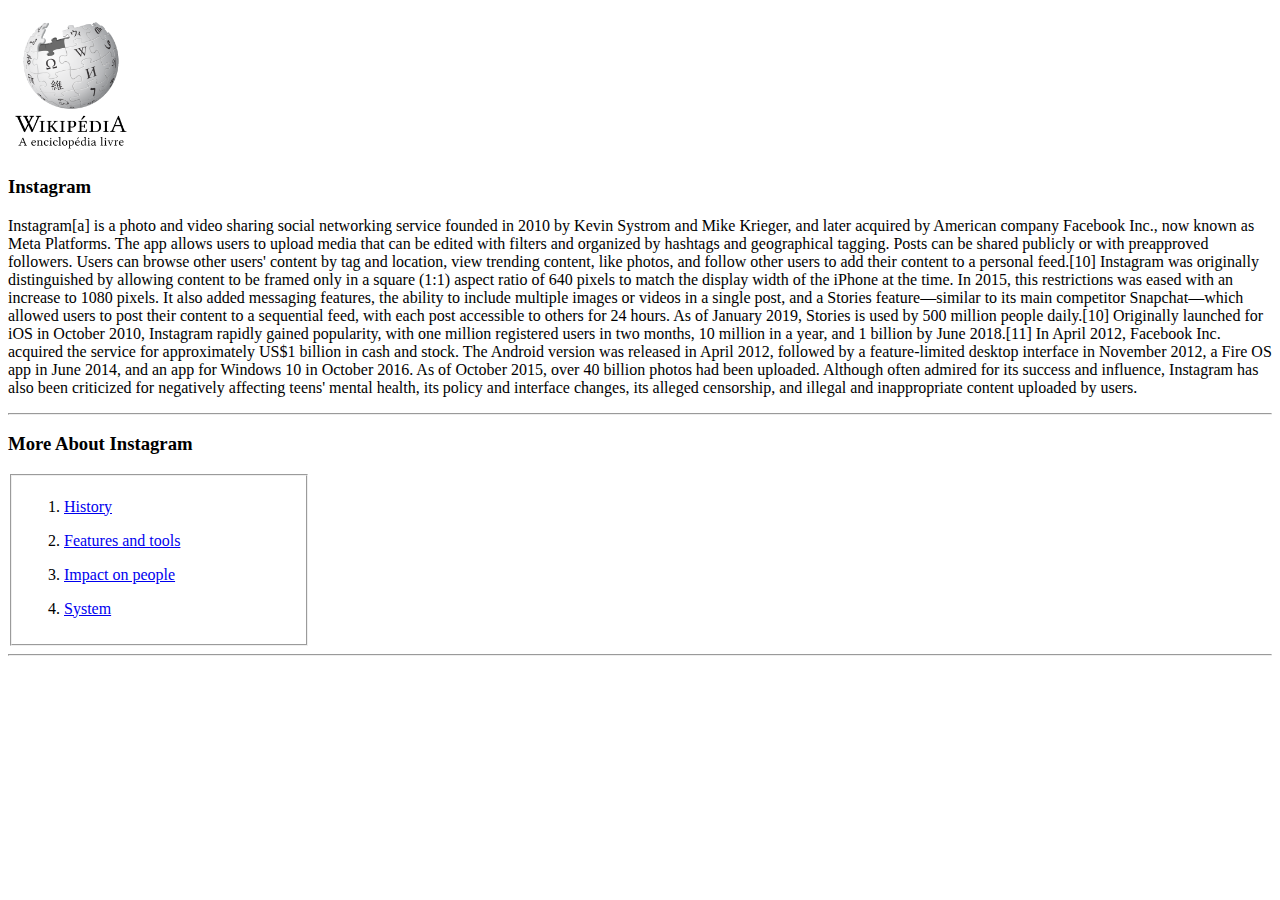
<file: index.html>
<!DOCTYPE html>
<html lang="en">

<head>
	<meta charset="UTF-8">
	<meta http-equiv="X-UA-Compatible" content="IE=edge">
	<meta name="viewport" content="width=device-width, initial-scale=1.0">
	<link rel="stylesheet" href="style.css">
	<title>Document</title>
</head>

<body>
	<img src="pages/pagesImgs/wiki-logo.png" alt="logoWiki" width=10%>
	<h3>
		Instagram
	</h3>
	<p>
		Instagram[a] is a photo and video sharing social networking service founded in 2010 by Kevin Systrom and Mike
		Krieger, and later acquired by American company Facebook Inc., now known as Meta Platforms. The app allows users
		to upload media that can be edited with filters and organized by hashtags and geographical tagging. Posts can be
		shared publicly or with preapproved followers. Users can browse other users' content by tag and location, view
		trending content, like photos, and follow other users to add their content to a personal feed.[10]

		Instagram was originally distinguished by allowing content to be framed only in a square (1:1) aspect ratio of
		640 pixels to match the display width of the iPhone at the time. In 2015, this restrictions was eased with an
		increase to 1080 pixels. It also added messaging features, the ability to include multiple images or videos in a
		single post, and a Stories feature—similar to its main competitor Snapchat—which allowed users to post their
		content to a sequential feed, with each post accessible to others for 24 hours. As of January 2019, Stories is
		used by 500 million people daily.[10]

		Originally launched for iOS in October 2010, Instagram rapidly gained popularity, with one million registered
		users in two months, 10 million in a year, and 1 billion by June 2018.[11] In April 2012, Facebook Inc. acquired
		the service for approximately US$1 billion in cash and stock. The Android version was released in April 2012,
		followed by a feature-limited desktop interface in November 2012, a Fire OS app in June 2014, and an app for
		Windows 10 in October 2016. As of October 2015, over 40 billion photos had been uploaded. Although often admired
		for its success and influence, Instagram has also been criticized for negatively affecting teens' mental health,
		its policy and interface changes, its alleged censorship, and illegal and inappropriate content uploaded by
		users.
	</p>
	<hr>
	<h3>
		More About Instagram
	</h3>

	<fieldset class="field">
		<ol>
			<li>
				<p><a href=" pages/page1.html" rel="prev">History</a></p>
			</li>
			<li>
				<p><a href="pages/page2.html" rel="prev">Features and tools</a></p>
			</li>
			<li>
				<p><a href="pages/page3.html" rel="prev">Impact on people</a></p>
			</li>
			<li>
				<p><a href="pages/page4.html" rel="prev">System</a></p>
			</li>
		</ol>
	</fieldset>

	<hr>




</body>

</html>
</file>
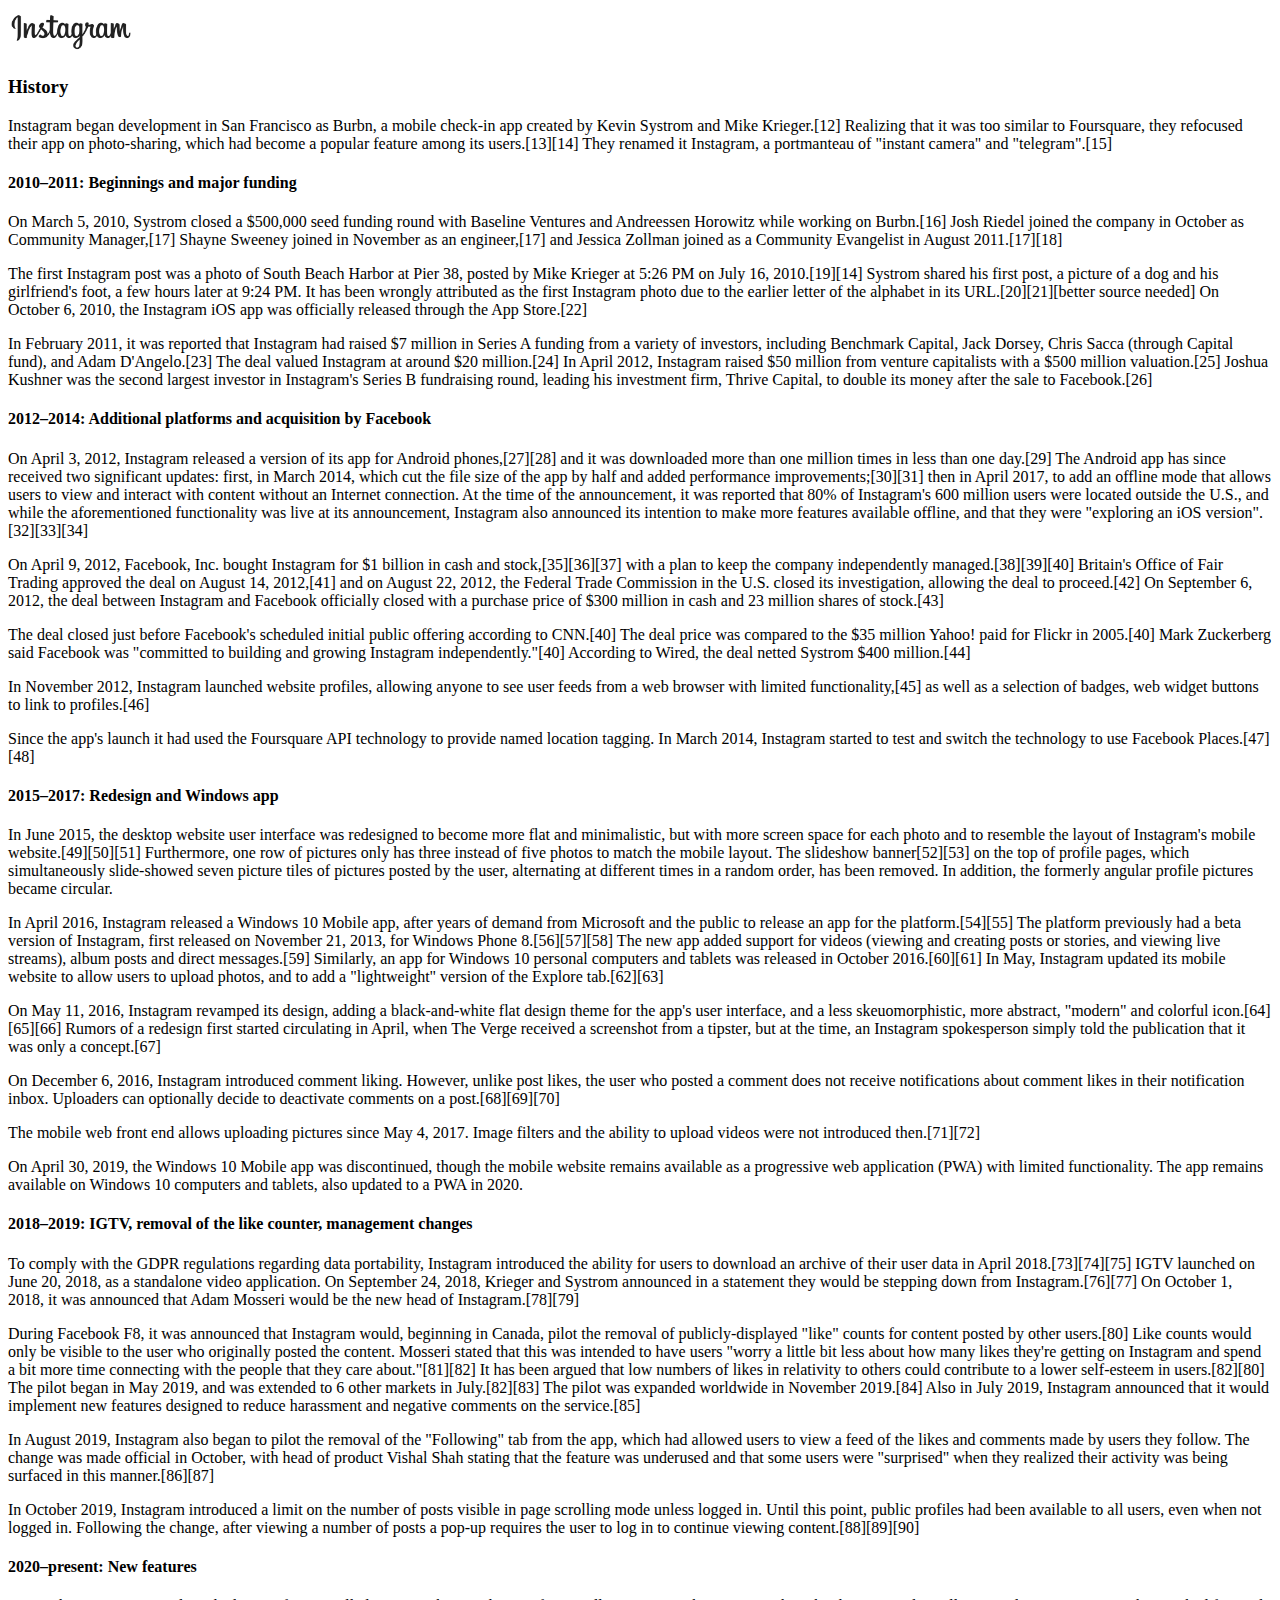
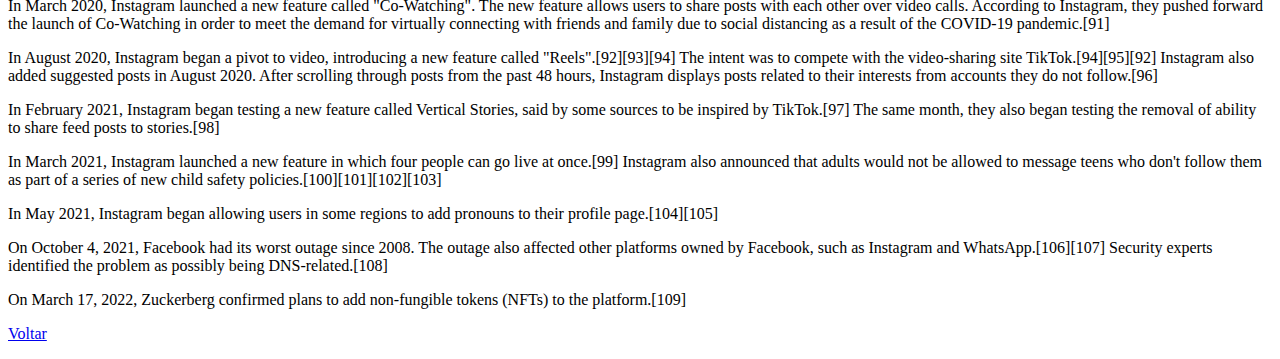
<file: pages/page1.html>
<!DOCTYPE html>
<html lang="en">

<head>
	<meta charset="UTF-8">
	<meta http-equiv="X-UA-Compatible" content="IE=edge">
	<meta name="viewport" content="width=device-width, initial-scale=1.0">
	<title>History</title>
</head>

<body>
	<img src="pagesImgs/instagram-logo.png" alt="" width=10%>
	<h3>History</h3>
	<p>
		Instagram began development in San Francisco as Burbn, a mobile check-in app created by Kevin Systrom and Mike
		Krieger.[12] Realizing that it was too similar to Foursquare, they refocused their app on photo-sharing, which
		had become a popular feature among its users.[13][14] They renamed it Instagram, a portmanteau of "instant
		camera" and "telegram".[15]
	</p>
	<h4>
		2010–2011: Beginnings and major funding
	</h4>
	<p>On March 5, 2010, Systrom closed a $500,000 seed funding round with Baseline Ventures and Andreessen Horowitz
		while working on Burbn.[16] Josh Riedel joined the company in October as Community Manager,[17] Shayne Sweeney
		joined in November as an engineer,[17] and Jessica Zollman joined as a Community Evangelist in August
		2011.[17][18]</p>
	<p>
		The first Instagram post was a photo of South Beach Harbor at Pier 38, posted by Mike Krieger at 5:26 PM on July
		16, 2010.[19][14] Systrom shared his first post, a picture of a dog and his girlfriend's foot, a few hours later
		at 9:24 PM. It has been wrongly attributed as the first Instagram photo due to the earlier letter of the
		alphabet in its URL.[20][21][better source needed] On October 6, 2010, the Instagram iOS app was officially
		released through the App Store.[22]
	</p>
	<p>
		In February 2011, it was reported that Instagram had raised $7 million in Series A funding from a variety of
		investors, including Benchmark Capital, Jack Dorsey, Chris Sacca (through Capital fund), and Adam D'Angelo.[23]
		The deal valued Instagram at around $20 million.[24] In April 2012, Instagram raised $50 million from venture
		capitalists with a $500 million valuation.[25] Joshua Kushner was the second largest investor in Instagram's
		Series B fundraising round, leading his investment firm, Thrive Capital, to double its money after the sale to
		Facebook.[26]
	</p>
	<h4>
		2012–2014: Additional platforms and acquisition by Facebook
	</h4>
	<p>
		On April 3, 2012, Instagram released a version of its app for Android phones,[27][28] and it was downloaded more
		than one million times in less than one day.[29] The Android app has since received two significant updates:
		first, in March 2014, which cut the file size of the app by half and added performance improvements;[30][31]
		then in April 2017, to add an offline mode that allows users to view and interact with content without an
		Internet connection. At the time of the announcement, it was reported that 80% of Instagram's 600 million users
		were located outside the U.S., and while the aforementioned functionality was live at its announcement,
		Instagram also announced its intention to make more features available offline, and that they were "exploring an
		iOS version".[32][33][34]
	</p>
	<p>
		On April 9, 2012, Facebook, Inc. bought Instagram for $1 billion in cash and stock,[35][36][37] with a plan to
		keep the company independently managed.[38][39][40] Britain's Office of Fair Trading approved the deal on August
		14, 2012,[41] and on August 22, 2012, the Federal Trade Commission in the U.S. closed its investigation,
		allowing the deal to proceed.[42] On September 6, 2012, the deal between Instagram and Facebook officially
		closed with a purchase price of $300 million in cash and 23 million shares of stock.[43]
	</p>
	<p>
		The deal closed just before Facebook's scheduled initial public offering according to CNN.[40] The deal price
		was compared to the $35 million Yahoo! paid for Flickr in 2005.[40] Mark Zuckerberg said Facebook was "committed
		to building and growing Instagram independently."[40] According to Wired, the deal netted Systrom $400
		million.[44]
	</p>
	<p>
		In November 2012, Instagram launched website profiles, allowing anyone to see user feeds from a web browser with
		limited functionality,[45] as well as a selection of badges, web widget buttons to link to profiles.[46]
	</p>
	<p>
		Since the app's launch it had used the Foursquare API technology to provide named location tagging. In March
		2014, Instagram started to test and switch the technology to use Facebook Places.[47][48]
	</p>
	<h4>
		2015–2017: Redesign and Windows app
	</h4>
	<p>
		In June 2015, the desktop website user interface was redesigned to become more flat and minimalistic, but with
		more screen space for each photo and to resemble the layout of Instagram's mobile website.[49][50][51]
		Furthermore, one row of pictures only has three instead of five photos to match the mobile layout. The slideshow
		banner[52][53] on the top of profile pages, which simultaneously slide-showed seven picture tiles of pictures
		posted by the user, alternating at different times in a random order, has been removed. In addition, the
		formerly angular profile pictures became circular.
	</p>
	<p>
		In April 2016, Instagram released a Windows 10 Mobile app, after years of demand from Microsoft and the public
		to release an app for the platform.[54][55] The platform previously had a beta version of Instagram, first
		released on November 21, 2013, for Windows Phone 8.[56][57][58] The new app added support for videos (viewing
		and creating posts or stories, and viewing live streams), album posts and direct messages.[59] Similarly, an app
		for Windows 10 personal computers and tablets was released in October 2016.[60][61] In May, Instagram updated
		its mobile website to allow users to upload photos, and to add a "lightweight" version of the Explore
		tab.[62][63]
	</p>
	<p>
		On May 11, 2016, Instagram revamped its design, adding a black-and-white flat design theme for the app's user
		interface, and a less skeuomorphistic, more abstract, "modern" and colorful icon.[64][65][66] Rumors of a
		redesign first started circulating in April, when The Verge received a screenshot from a tipster, but at the
		time, an Instagram spokesperson simply told the publication that it was only a concept.[67]
	</p>
	<p>
		On December 6, 2016, Instagram introduced comment liking. However, unlike post likes, the user who posted a
		comment does not receive notifications about comment likes in their notification inbox. Uploaders can optionally
		decide to deactivate comments on a post.[68][69][70]
	</p>
	<p>
		The mobile web front end allows uploading pictures since May 4, 2017. Image filters and the ability to upload
		videos were not introduced then.[71][72]

	</p>
	<p>
		On April 30, 2019, the Windows 10 Mobile app was discontinued, though the mobile website remains available as a
		progressive web application (PWA) with limited functionality. The app remains available on Windows 10 computers
		and tablets, also updated to a PWA in 2020.

	</p>
	<h4>
		2018–2019: IGTV, removal of the like counter, management changes
	</h4>
	<p>
		To comply with the GDPR regulations regarding data portability, Instagram introduced the ability for users to
		download an archive of their user data in April 2018.[73][74][75]

		IGTV launched on June 20, 2018, as a standalone video application.

		On September 24, 2018, Krieger and Systrom announced in a statement they would be stepping down from
		Instagram.[76][77] On October 1, 2018, it was announced that Adam Mosseri would be the new head of
		Instagram.[78][79]
	</p>
	<p>
		During Facebook F8, it was announced that Instagram would, beginning in Canada, pilot the removal of
		publicly-displayed "like" counts for content posted by other users.[80] Like counts would only be visible to the
		user who originally posted the content. Mosseri stated that this was intended to have users "worry a little bit
		less about how many likes they're getting on Instagram and spend a bit more time connecting with the people that
		they care about."[81][82] It has been argued that low numbers of likes in relativity to others could contribute
		to a lower self-esteem in users.[82][80] The pilot began in May 2019, and was extended to 6 other markets in
		July.[82][83] The pilot was expanded worldwide in November 2019.[84] Also in July 2019, Instagram announced that
		it would implement new features designed to reduce harassment and negative comments on the service.[85]
	</p>
	<p>
		In August 2019, Instagram also began to pilot the removal of the "Following" tab from the app, which had allowed
		users to view a feed of the likes and comments made by users they follow. The change was made official in
		October, with head of product Vishal Shah stating that the feature was underused and that some users were
		"surprised" when they realized their activity was being surfaced in this manner.[86][87]
	</p>
	<p>
		In October 2019, Instagram introduced a limit on the number of posts visible in page scrolling mode unless
		logged in. Until this point, public profiles had been available to all users, even when not logged in. Following
		the change, after viewing a number of posts a pop-up requires the user to log in to continue viewing
		content.[88][89][90]
	</p>
	<h4>
		2020–present: New features
	</h4>
	<p>
		In March 2020, Instagram launched a new feature called "Co-Watching". The new feature allows users to share
		posts with each other over video calls. According to Instagram, they pushed forward the launch of Co-Watching in
		order to meet the demand for virtually connecting with friends and family due to social distancing as a result
		of the COVID-19 pandemic.[91]
	</p>
	<p>
		In August 2020, Instagram began a pivot to video, introducing a new feature called "Reels".[92][93][94] The
		intent was to compete with the video-sharing site TikTok.[94][95][92] Instagram also added suggested posts in
		August 2020. After scrolling through posts from the past 48 hours, Instagram displays posts related to their
		interests from accounts they do not follow.[96]
	</p>
	<p>
		In February 2021, Instagram began testing a new feature called Vertical Stories, said by some sources to be
		inspired by TikTok.[97] The same month, they also began testing the removal of ability to share feed posts to
		stories.[98]
	</p>
	<p>
		In March 2021, Instagram launched a new feature in which four people can go live at once.[99] Instagram also
		announced that adults would not be allowed to message teens who don't follow them as part of a series of new
		child safety policies.[100][101][102][103]
	</p>
	<p>
		In May 2021, Instagram began allowing users in some regions to add pronouns to their profile page.[104][105]
	</p>
	<p>
		On October 4, 2021, Facebook had its worst outage since 2008. The outage also affected other platforms owned by
		Facebook, such as Instagram and WhatsApp.[106][107] Security experts identified the problem as possibly being
		DNS-related.[108]
	</p>
	<p>
		On March 17, 2022, Zuckerberg confirmed plans to add non-fungible tokens (NFTs) to the platform.[109]
	</p>
	<p><a href="../index.html" rel="prev">Voltar</a></p>

</body>

</html>
</file>
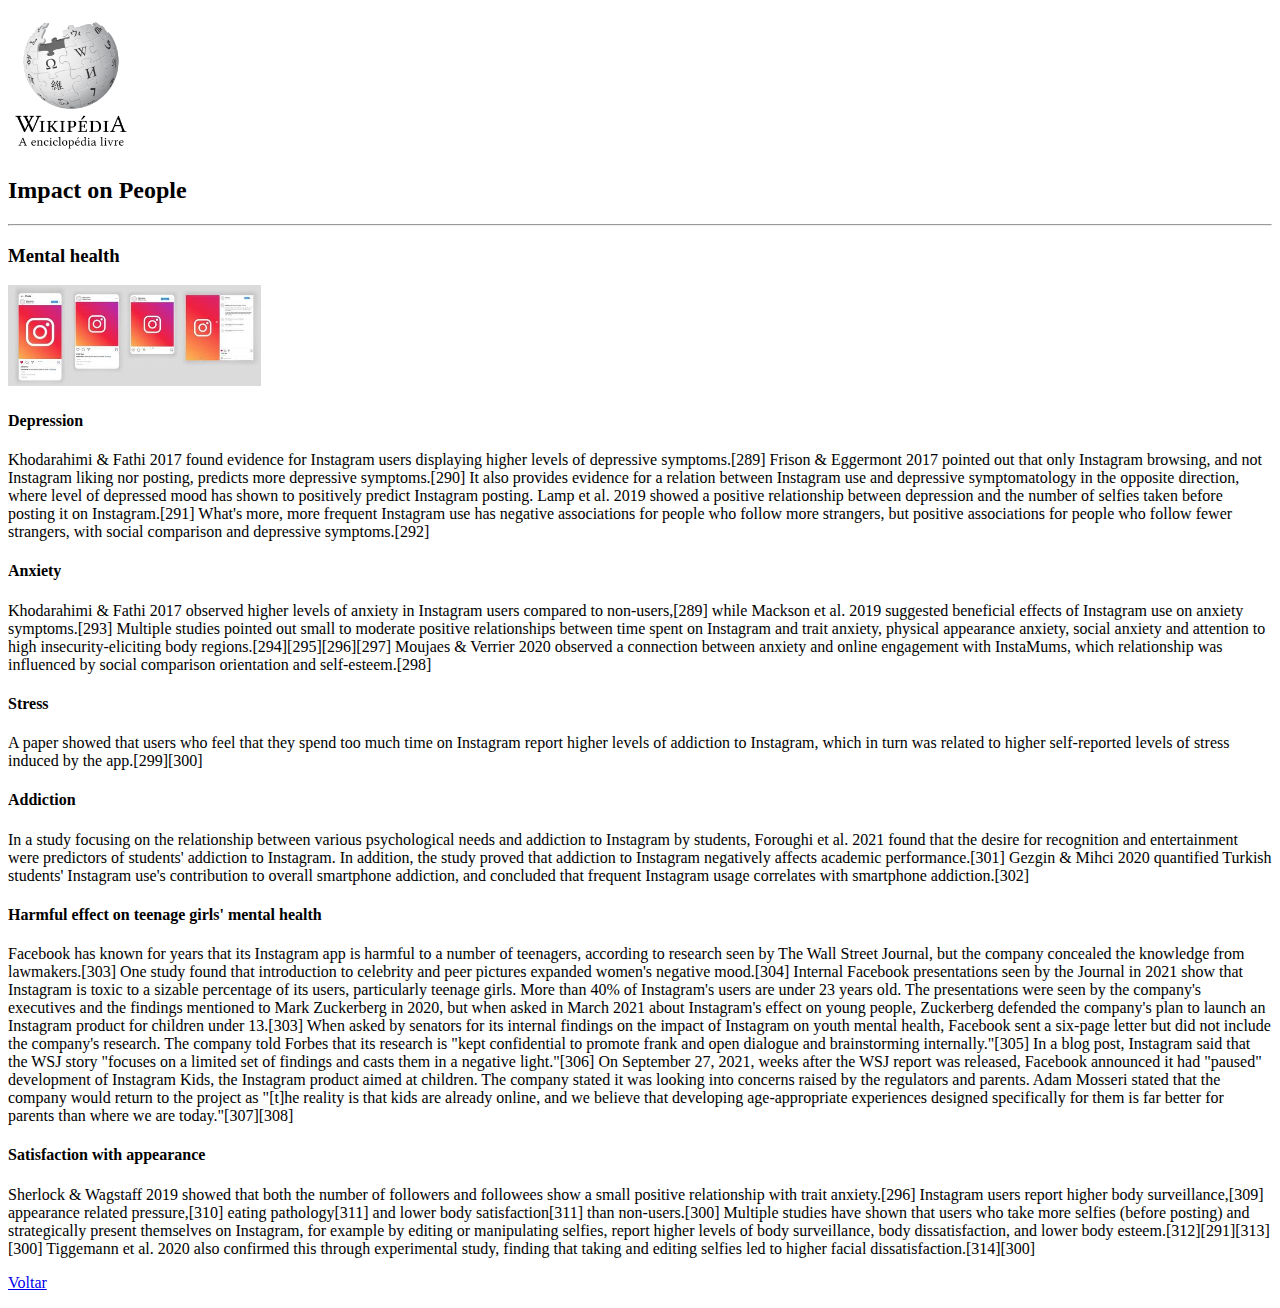
<file: pages/page3.html>
<!DOCTYPE html>
<html lang="en">

<head>
	<meta charset="UTF-8">
	<meta http-equiv="X-UA-Compatible" content="IE=edge">
	<meta name="viewport" content="width=device-width, initial-scale=1.0">
	<title>Impact on People</title>
</head>

<body>
	<img src="pagesImgs/wiki-logo.png" alt="logoWiki" width=10%>
	<h2> Impact on People</h2>
	<hr>
	<h3>
		Mental health
	</h3>
	<img src="pagesImgs/vectorInsta.jpeg" alt="vectorInst" width="20%">
	<h4> Depression</h4>
	<p>
		Khodarahimi & Fathi 2017 found evidence for Instagram users displaying higher levels of depressive
		symptoms.[289] Frison & Eggermont 2017 pointed out that only Instagram browsing, and not Instagram liking nor
		posting, predicts more depressive symptoms.[290] It also provides evidence for a relation between Instagram use
		and depressive symptomatology in the opposite direction, where level of depressed mood has shown to positively
		predict Instagram posting. Lamp et al. 2019 showed a positive relationship between depression and the number of
		selfies taken before posting it on Instagram.[291] What's more, more frequent Instagram use has negative
		associations for people who follow more strangers, but positive associations for people who follow fewer
		strangers, with social comparison and depressive symptoms.[292]
	</p>
	<h4>
		Anxiety
	</h4>
	<p>
		Khodarahimi & Fathi 2017 observed higher levels of anxiety in Instagram users compared to non-users,[289] while
		Mackson et al. 2019 suggested beneficial effects of Instagram use on anxiety symptoms.[293] Multiple studies
		pointed out small to moderate positive relationships between time spent on Instagram and trait anxiety, physical
		appearance anxiety, social anxiety and attention to high insecurity-eliciting body regions.[294][295][296][297]
		Moujaes & Verrier 2020 observed a connection between anxiety and online engagement with InstaMums, which
		relationship was influenced by social comparison orientation and self-esteem.[298]
	</p>
	<h4>
		Stress
	</h4>
	<p>
		A paper showed that users who feel that they spend too much time on Instagram report higher levels of addiction
		to Instagram, which in turn was related to higher self-reported levels of stress induced by the app.[299][300]
	</p>
	<h4>
		Addiction
	</h4>
	<p>
		In a study focusing on the relationship between various psychological needs and addiction to Instagram by
		students, Foroughi et al. 2021 found that the desire for recognition and entertainment were predictors of
		students' addiction to Instagram. In addition, the study proved that addiction to Instagram negatively affects
		academic performance.[301] Gezgin & Mihci 2020 quantified Turkish students' Instagram use's contribution to
		overall smartphone addiction, and concluded that frequent Instagram usage correlates with smartphone
		addiction.[302]
	</p>
	<h4>
		Harmful effect on teenage girls' mental health
	</h4>
	<p>
		Facebook has known for years that its Instagram app is harmful to a number of teenagers, according to research
		seen by The Wall Street Journal, but the company concealed the knowledge from lawmakers.[303]

		One study found that introduction to celebrity and peer pictures expanded women's negative mood.[304]

		Internal Facebook presentations seen by the Journal in 2021 show that Instagram is toxic to a sizable percentage
		of its users, particularly teenage girls. More than 40% of Instagram's users are under 23 years old. The
		presentations were seen by the company's executives and the findings mentioned to Mark Zuckerberg in 2020, but
		when asked in March 2021 about Instagram's effect on young people, Zuckerberg defended the company's plan to
		launch an Instagram product for children under 13.[303]

		When asked by senators for its internal findings on the impact of Instagram on youth mental health, Facebook
		sent a six-page letter but did not include the company's research. The company told Forbes that its research is
		"kept confidential to promote frank and open dialogue and brainstorming internally."[305]

		In a blog post, Instagram said that the WSJ story "focuses on a limited set of findings and casts them in a
		negative light."[306]

		On September 27, 2021, weeks after the WSJ report was released, Facebook announced it had "paused" development
		of Instagram Kids, the Instagram product aimed at children. The company stated it was looking into concerns
		raised by the regulators and parents. Adam Mosseri stated that the company would return to the project as "[t]he
		reality is that kids are already online, and we believe that developing age-appropriate experiences designed
		specifically for them is far better for parents than where we are today."[307][308]
	</p>
	<h4>
		Satisfaction with appearance
	</h4>
	<p>
		Sherlock & Wagstaff 2019 showed that both the number of followers and followees show a small positive
		relationship with trait anxiety.[296] Instagram users report higher body surveillance,[309] appearance related
		pressure,[310] eating pathology[311] and lower body satisfaction[311] than non-users.[300] Multiple studies have
		shown that users who take more selfies (before posting) and strategically present themselves on Instagram, for
		example by editing or manipulating selfies, report higher levels of body surveillance, body dissatisfaction, and
		lower body esteem.[312][291][313][300] Tiggemann et al. 2020 also confirmed this through experimental study,
		finding that taking and editing selfies led to higher facial dissatisfaction.[314][300]
	</p>
	<p><a href="../index.html" rel="prev">Voltar</a></p>




</body>

</html>
</file>
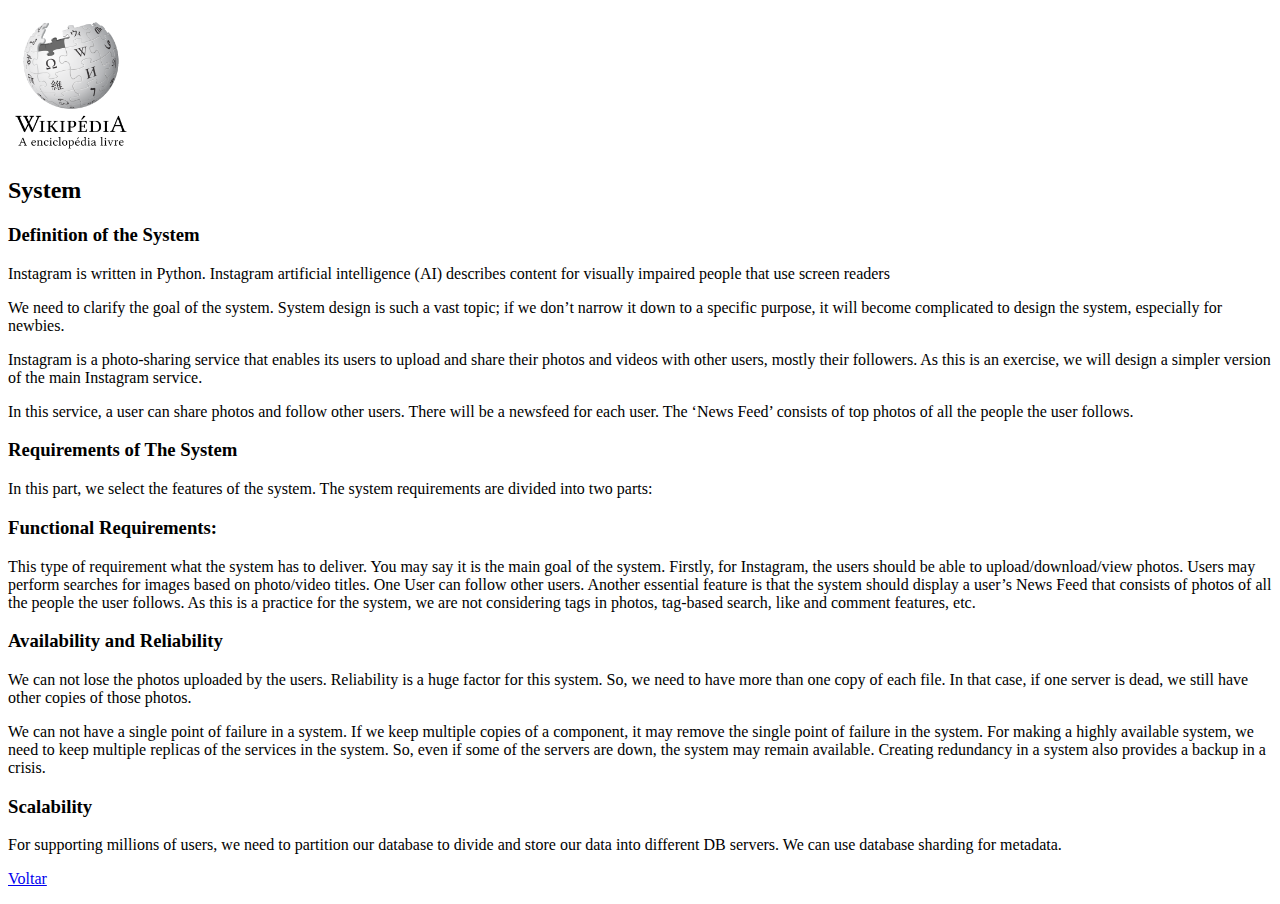
<file: pages/page4.html>
<!DOCTYPE html>
<html lang="en">

<head>
	<meta charset="UTF-8">
	<meta http-equiv="X-UA-Compatible" content="IE=edge">
	<meta name="viewport" content="width=device-width, initial-scale=1.0">
	<title>System</title>
</head>

<body>
	<img src="pagesImgs/wiki-logo.png" width=10%>
	<h2>System</h2>
	<h3>Definition of the System</h3>
	<p>
		Instagram is written in Python.

		Instagram artificial intelligence (AI) describes content for visually impaired people that use screen
		readers
	</p>
	<p>
		We need to clarify the goal of the system. System design is such a vast topic; if we don’t narrow it down to a
		specific purpose, it will become complicated to design the system, especially for newbies.
	</p>
	<p>
		Instagram is a photo-sharing service that enables its users to upload and share their photos and videos with
		other users, mostly their followers. As this is an exercise, we will design a simpler version of the main
		Instagram service.
	</p>
	<p>
		In this service, a user can share photos and follow other users. There will be a newsfeed for each user. The
		‘News Feed’ consists of top photos of all the people the user follows.
	</p>
	<h3>Requirements of The System </h3>
	<p>
		In this part, we select the features of the system. The system requirements are divided into two parts:
	</p>
	<h3>
		Functional Requirements:
	</h3>
	<p>
		This type of requirement what the system has to deliver. You may say it is the main goal of the system.
		Firstly, for Instagram, the users should be able to upload/download/view photos. Users may perform searches for
		images based on photo/video titles. One User can follow other users. Another essential feature is that the
		system should display a user’s News Feed that consists of photos of all the people the user follows.
		As this is a practice for the system, we are not considering tags in photos, tag-based search, like and comment
		features, etc.
	</p>
	<h3>
		Availability and Reliability
	</h3>
	<p>
		We can not lose the photos uploaded by the users. Reliability is a huge factor for this system. So, we need to
		have more than one copy of each file. In that case, if one server is dead, we still have other copies of those
		photos.
	</p>
	<p>
		We can not have a single point of failure in a system. If we keep multiple copies of a component, it may remove
		the single point of failure in the system. For making a highly available system, we need to keep multiple
		replicas of the services in the system. So, even if some of the servers are down, the system may remain
		available. Creating redundancy in a system also provides a backup in a crisis.
	</p>
	<h3>
		Scalability
	</h3>
	<p>
		For supporting millions of users, we need to partition our database to divide and store our data into different
		DB servers. We can use database sharding for metadata.
	</p>
	<p><a href="../index.html" rel="prev">Voltar</a></p>


</body>

</html>
</file>
<file: style.css>
.field {
	width: 270px;
}
</file>
